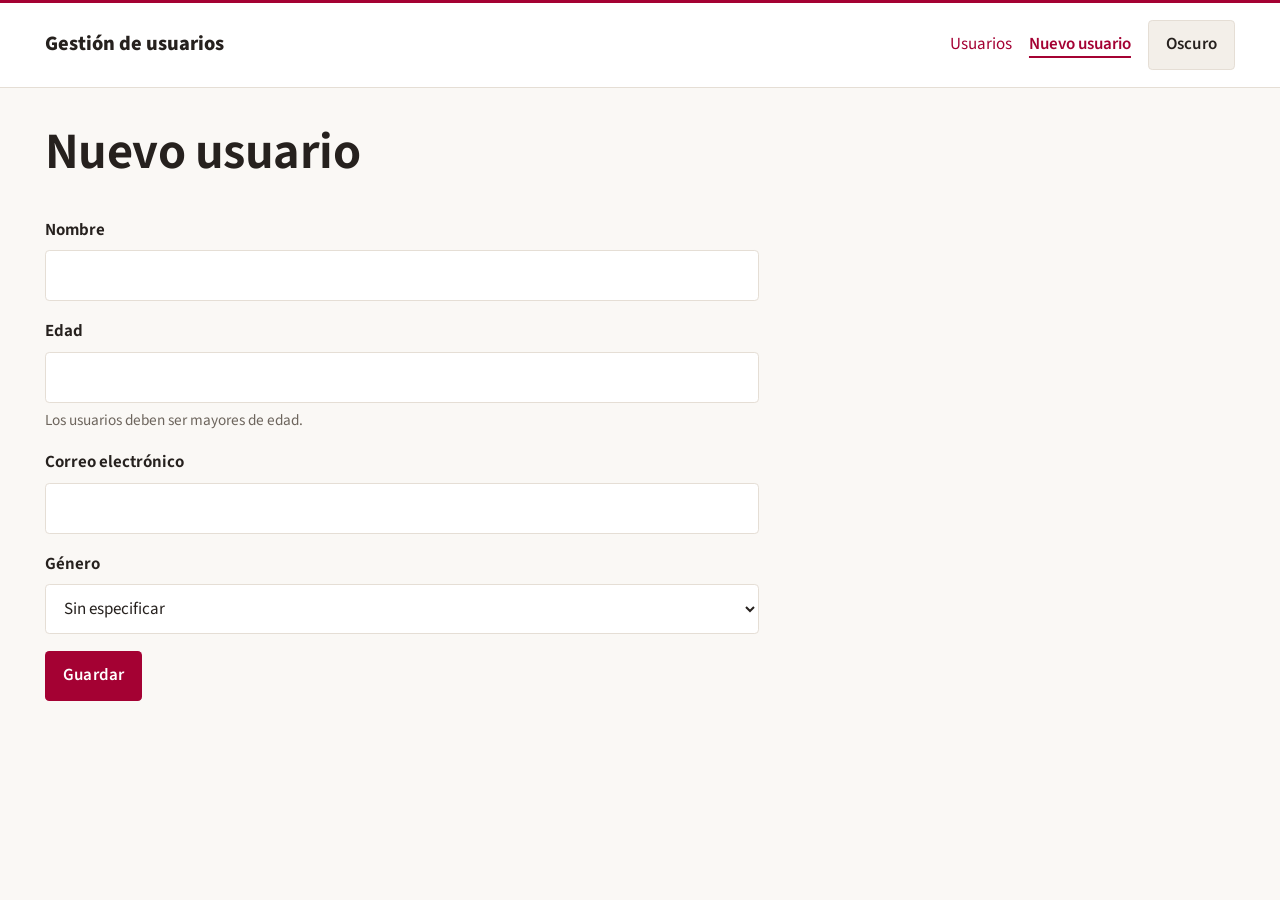
<file: web/user-form.html>
<!DOCTYPE html>
<html lang="es">
<head>
  <meta charset="utf-8">
  <!-- #region cabecera -->
  <title>Nuevo usuario · Usuarios</title>
  <script src="ez-ui/js/theme-init.js"></script>
  <link rel="icon" href="images/favicon.svg" type="image/svg+xml">
  <link rel="stylesheet" href="ez-ui/css/ez-ui.css">
  <link rel="stylesheet" href="css/app.css">
  <script src="js/libs/axios.min.js"></script>
  <script src="js/user-form.js" type="module"></script>
  <!-- #endregion -->
</head>
<body>
  <!-- #region navbar -->
  <nav class="ez-navbar" aria-label="Principal">
    <div class="ez-container ez-navbar__inner">
      <a class="ez-navbar__brand" href="index.html">Gestión de usuarios</a>
      <button class="ez-button ez-button--secondary ez-navbar__toggle" type="button"
              aria-expanded="false" aria-controls="navbar-links">Menú</button>
      <ul id="navbar-links" class="ez-navbar__links">
        <li><a href="index.html">Usuarios</a></li>
        <li><a href="user-form.html" aria-current="page">Nuevo usuario</a></li>
        <li>
          <button class="ez-button ez-button--secondary ez-theme-toggle" type="button"
                  aria-label="Cambiar de tema" title="Cambiar de tema">
            <span class="ez-theme-toggle__to-dark">Oscuro</span>
            <span class="ez-theme-toggle__to-light">Claro</span>
          </button>
        </li>
      </ul>
    </div>
  </nav>
  <!-- #endregion -->

  <main class="ez-container">
    <h1 id="form-title">Nuevo usuario</h1>

    <!-- #region formulario -->
    <div id="errors"></div>
    <form id="user-form">
      <div class="ez-field">
        <label for="full_name">Nombre</label>
        <input type="text" id="full_name" name="full_name" maxlength="120" required>
      </div>
      <div class="ez-field">
        <label for="age">Edad</label>
        <input type="number" id="age" name="age" required>
        <span class="ez-field__hint">Los usuarios deben ser mayores de edad.</span>
      </div>
      <div class="ez-field">
        <label for="email">Correo electrónico</label>
        <input type="email" id="email" name="email" maxlength="255" required>
      </div>
      <div class="ez-field">
        <label for="gender">Género</label>
        <select id="gender" name="gender">
          <option value="">Sin especificar</option>
          <option value="MASCULINO">Masculino</option>
          <option value="FEMENINO">Femenino</option>
          <option value="OTRO">Otro</option>
        </select>
      </div>
      <button class="ez-button" type="submit">Guardar</button>
    </form>
    <!-- #endregion -->
  </main>
</body>
</html>
</file>
<file: web/ez-ui/css/ez-ui.css>
/* ez-ui — CSS nativo, sin dependencias ni compilación. */
/* Primero las variables, después la base y finalmente los componentes.
   En reglas de igual prioridad y especificidad, prevalece la escrita después. */
@import url("./fonts.css");
@import url("./tokens.css");
@import url("./base.css");
@import url("./layout.css");
@import url("./components.css");
@import url("./forms.css");
@import url("./interactive.css");
</file>
<file: web/css/app.css>
/* Estilos propios de la aplicación: después de ez-ui, con sus variables y el prefijo app-. */

/* #region ficha */
/* Los datos de la ficha de un usuario (una lista de definiciones, que ez-ui no maqueta): el
   nombre de cada dato a la izquierda y su valor a la derecha, en una rejilla de dos columnas */
.app-user-data {
  display: grid;
  grid-template-columns: max-content 1fr;
  gap: var(--ez-space-2) var(--ez-space-6);
}

.app-user-data dt {
  font-weight: 650;
  color: var(--ez-muted);
}

.app-user-data dd {
  margin: 0;
}
/* #endregion */
</file>
